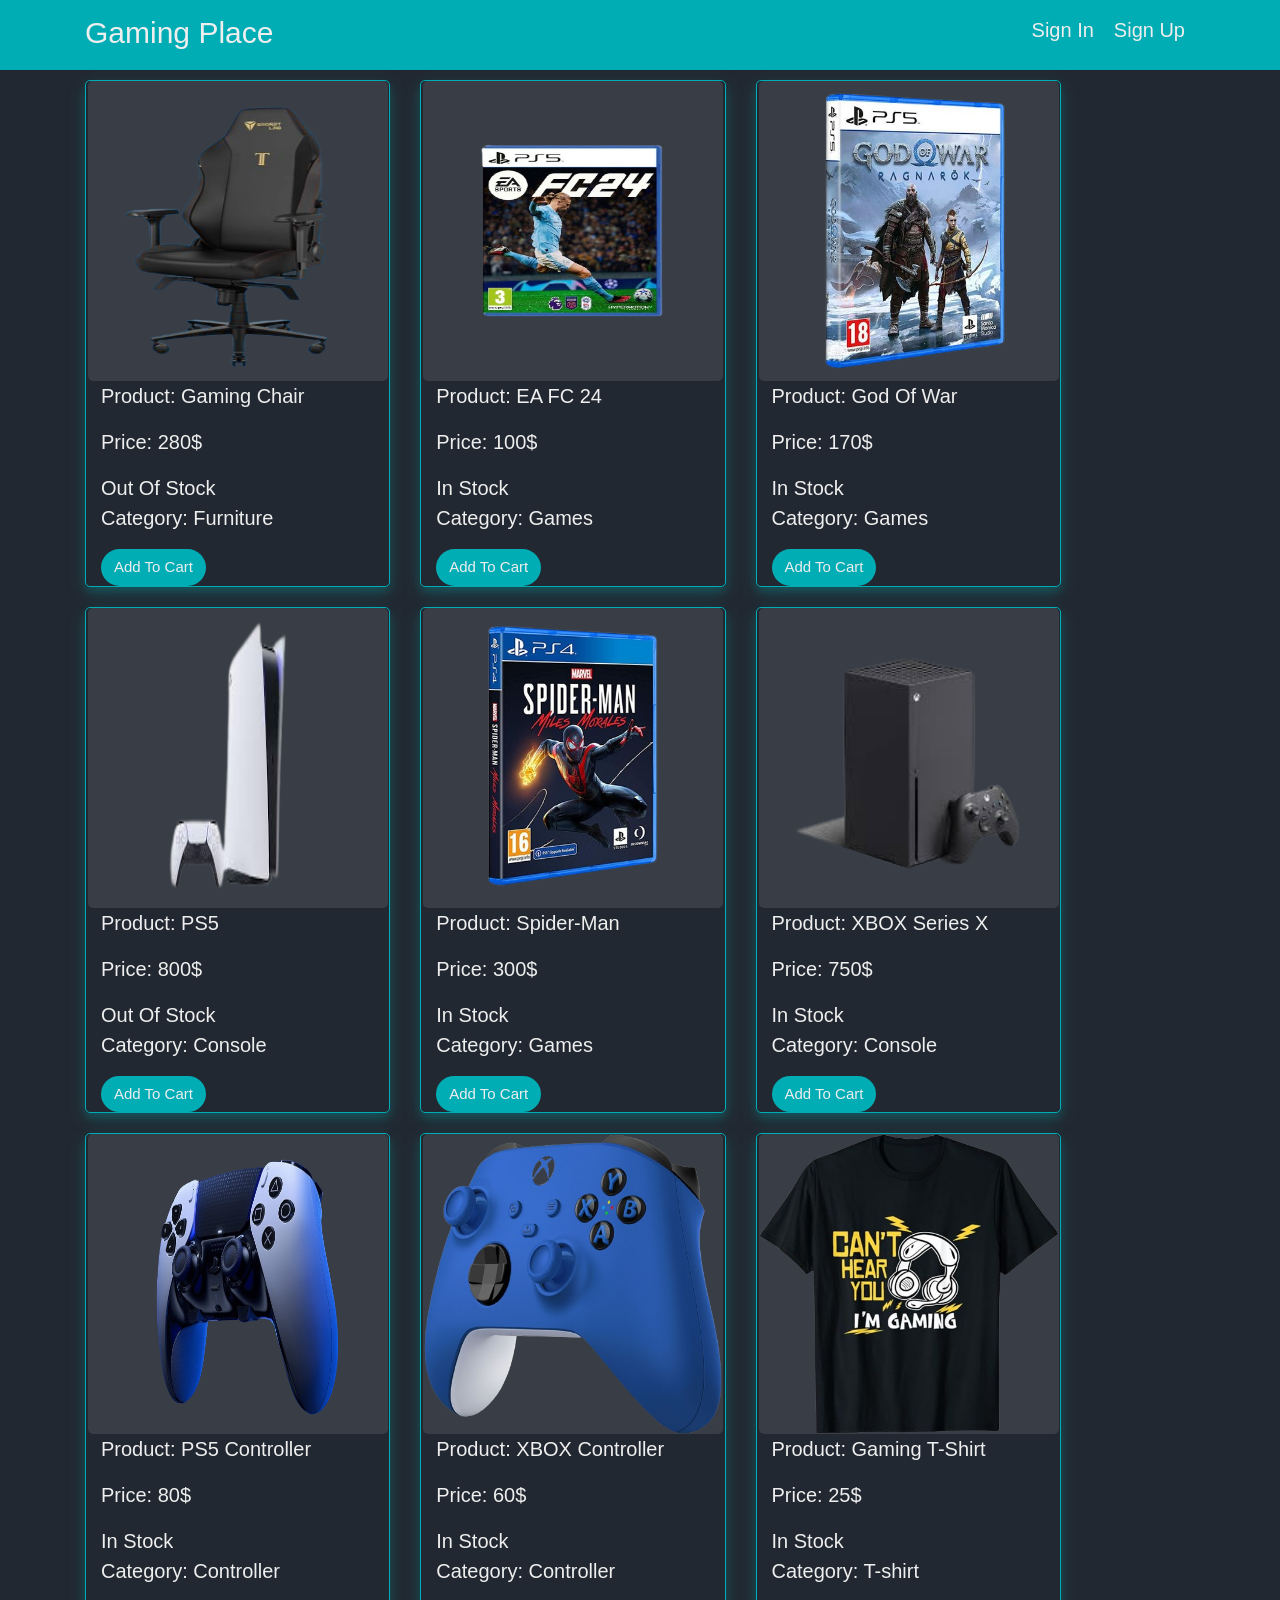
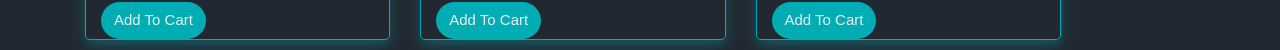
<file: index.html>
<html lang="en">
<head>
    <meta charset="UTF-8">
    <meta name="viewport" content="width=device-width, initial-scale=1.0">
    <link rel="stylesheet" href="css/all.css">
    <link rel="stylesheet" href="css/style.css">
    <link rel="stylesheet" href="https://cdn.jsdelivr.net/npm/bootstrap@4.6.2/dist/css/bootstrap.min.css">

    <title>Home</title>
</head>
<body class="bg_color">
    <header>
        <div class="container">
            <div class="header-content">
                <a href="index.html" class="homeIcon">Gaming Place</a>
                <nav>
                    <ul id="links">
                        <li><a href="signIn.html">Sign In</a></li>
                        <li><a href="signUp.html">Sign Up</a></li>
                    </ul>
                    <ul id="user-info">
                        <li><a href="#" id="user"></a></li>
                        <li class="shopping_cart">
                            <i class="fas fa-shopping-cart"></i>
                            <span class="badge"></span>
                            <div class="carts_products">
                                <div></div>
                                <a href="cartsproducts.html">View Products</a>
                            </div>
                        </li>
                        <li><a href="#" id="logout">Log Out</a></li>
                    </ul>
                </nav>
            </div>
        </div>
    </header>


<section class="home">
    <div class="container">
        <div class="products row">

            <div class="product_item col-xl-3" data-id="1">

                <img src="images/gamingChair.png" alt="gamingChair">

                <div class="product_item_desc">

                    <!-- PRODUCT NAME -->
                    <p class="product_name" data-name="Gaming Chair">
                        Product: Gaming Chair
                    </p>

                    <!-- PRICE -->
                    <p class="product_price" data-price="280">
                        Price: 280$
                    </p>

                    <!-- AVAILABILITY -->
                    <p class="product_status in-stock" data-status="In Stock">
                        In Stock
                    </p>

                    <!-- CATEGORY -->
                    <p class="product_category">
                        Category: Furniture
                    </p>

                </div>

                <div class="product_item_action">
                    <button class="add_to_cart btn">Add To Cart</button>
                    <button class="remove_from_cart">Remove From Cart</button>
                </div>

                <i class="fa-solid fa-heart fav" style="color: white;"></i>

            </div>

        </div>
    </div>
</section> 


    
    
    
    
    
    
    
<!-- /////////////////////////////////////////////////////////////////////////////////////////////////////////////////// -->    
    <script src="js/script.js"></script>

<!-- /////////////////////////////////////////////////////////////////////////////////////////////////////////////////// -->
    <!-- jQuery library -->
    <script src="https://cdn.jsdelivr.net/npm/jquery@3.7.1/dist/jquery.slim.min.js"></script>
    <!-- Popper JS -->
    <script src="https://cdn.jsdelivr.net/npm/popper.js@1.16.1/dist/umd/popper.min.js"></script>
    <!-- Latest compiled JavaScript -->
    <script src="https://cdn.jsdelivr.net/npm/bootstrap@4.6.2/dist/js/bootstrap.bundle.min.js"></script>
</body>
</html>
</file>
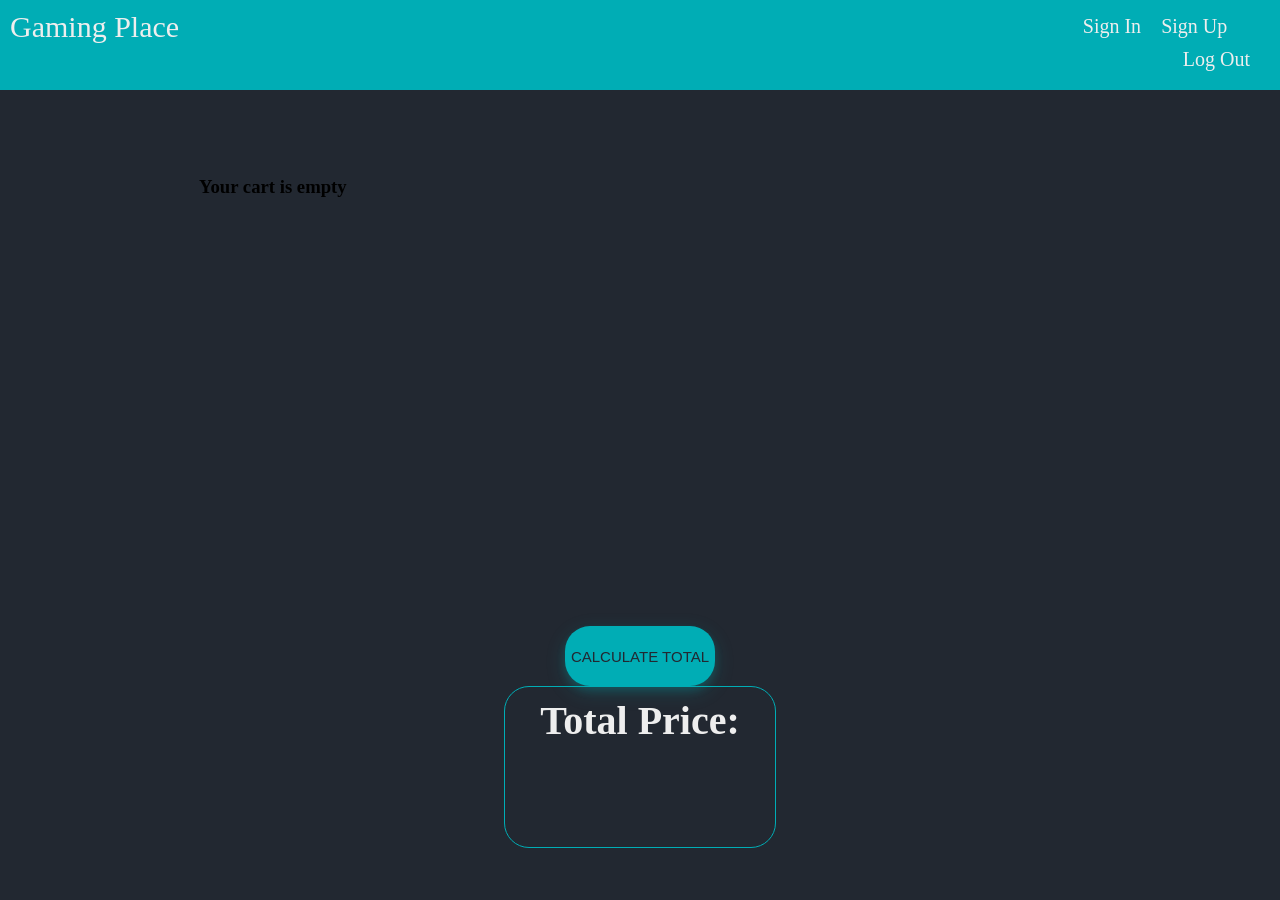
<file: cartsproducts.html>
<html lang="en">
<head>
    <meta charset="UTF-8">
    <meta name="viewport" content="width=device-width, initial-scale=1.0">
    <link rel="stylesheet" href="css/all.css">
    <link rel="stylesheet" href="css/style.css">

    <title>Home</title>
</head>
<body class="bg_color">
    <header>
        <div class="container">
            <div class="header-content">
                <a href="index.html" class="homeIcon">Gaming Place</a>
                <nav>
                    <ul id="links">
                        <li><a href="signIn.html">Sign In</a></li>
                        <li><a href="signUp.html">Sign Up</a></li>
                    </ul>
                    <ul id="user-info">
                        <li><a href="#" id="user"></a></li>
                        <li><a href="#" id="logout">Log Out</a></li>
                    </ul>
                </nav>
            </div>
        </div>


        <section class="home">
            <div class="container">
                <div class="cartProducts" style="margin-top: 100px;">
                

                </div>
                <button class="checkTotal"> CALCULATE TOTAL</button>
                <div class="pricediv">
                    <h2 class="totalprice">Total Price:</h2>
                    <h2 class="price"></h2>
                </div>
            </div>

      </section>






<!-- /////////////////////////////////////////////////////////////////////////////////////////////////////////////////// -->
<!-- jQuery library -->
<script src="https://cdn.jsdelivr.net/npm/jquery@3.7.1/dist/jquery.slim.min.js"></script>
<!-- Popper JS -->
<script src="https://cdn.jsdelivr.net/npm/popper.js@1.16.1/dist/umd/popper.min.js"></script>
<!-- Latest compiled JavaScript -->
<script src="https://cdn.jsdelivr.net/npm/bootstrap@4.6.2/dist/js/bootstrap.bundle.min.js"></script>
<!-- /////////////////////////////////////////////////////////////////////////////////////////////////////////////////// -->
<script src="js/cartsproducts.js"></script>
<script src="js/user.js"></script>
</body>
</html>
</file>
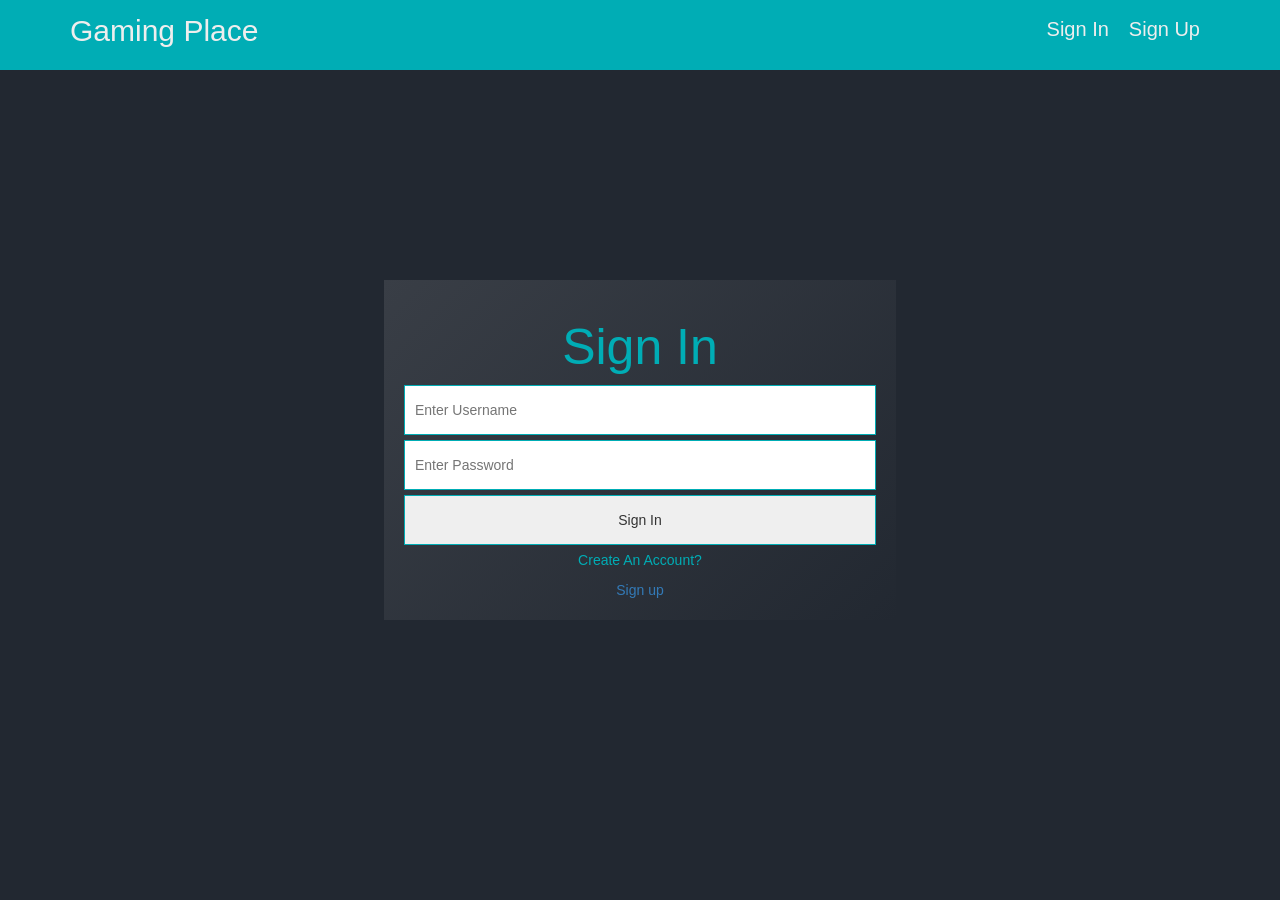
<file: signIn.html>
<html lang="en">
<head>
    <meta charset="UTF-8">
    <meta name="viewport" content="width=device-width, initial-scale=1.0">
    <link rel="stylesheet" href="css/all.css">
    <link rel="stylesheet" href="css/style.css">
    <link rel="stylesheet" href="https://maxcdn.bootstrapcdn.com/bootstrap/3.4.1/css/bootstrap.min.css">

    <title>SignIn Page</title>
</head>
<body class="bg_color">
    <header>
        <div class="container">
            <div class="header-content">
                <a href="index.html" class="homeIcon">Gaming Place</a>
                <nav>
                    <ul id="links">
                        <li><a href="signIn.html">Sign In</a></li>
                        <li><a href="signUp.html">Sign Up</a></li>
                    </ul>
                    <ul id="user-info">
                        <li><a href="#" id="user"></a></li>
                    </ul>
                </nav>
            </div>
        </div>
    </header>

    <section class="main-form">
        <h2>Sign In</h2>

        <form>
            <input type="text" placeholder="Enter Username" id="username">
            <input type="password" placeholder="Enter Password" id="password">
            <input type="submit" value="Sign In" id="sign_in">
            <p>Create An Account?</p>  <a href="signUp.html">Sign up</a>
        </form>
    </section>



    
    
    
    
    
    
    
<!-- /////////////////////////////////////////////////////////////////////////////////////////////////////////////////// -->    
    <script src="js/signIn.js"></script>
<!-- /////////////////////////////////////////////////////////////////////////////////////////////////////////////////// -->
    <!-- jQuery library -->
    <script src="https://cdn.jsdelivr.net/npm/jquery@3.7.1/dist/jquery.slim.min.js"></script>
    <!-- Popper JS -->
    <script src="https://cdn.jsdelivr.net/npm/popper.js@1.16.1/dist/umd/popper.min.js"></script>
    <!-- Latest compiled JavaScript -->
    <script src="https://cdn.jsdelivr.net/npm/bootstrap@4.6.2/dist/js/bootstrap.bundle.min.js"></script>
</body>
</html>
</file>
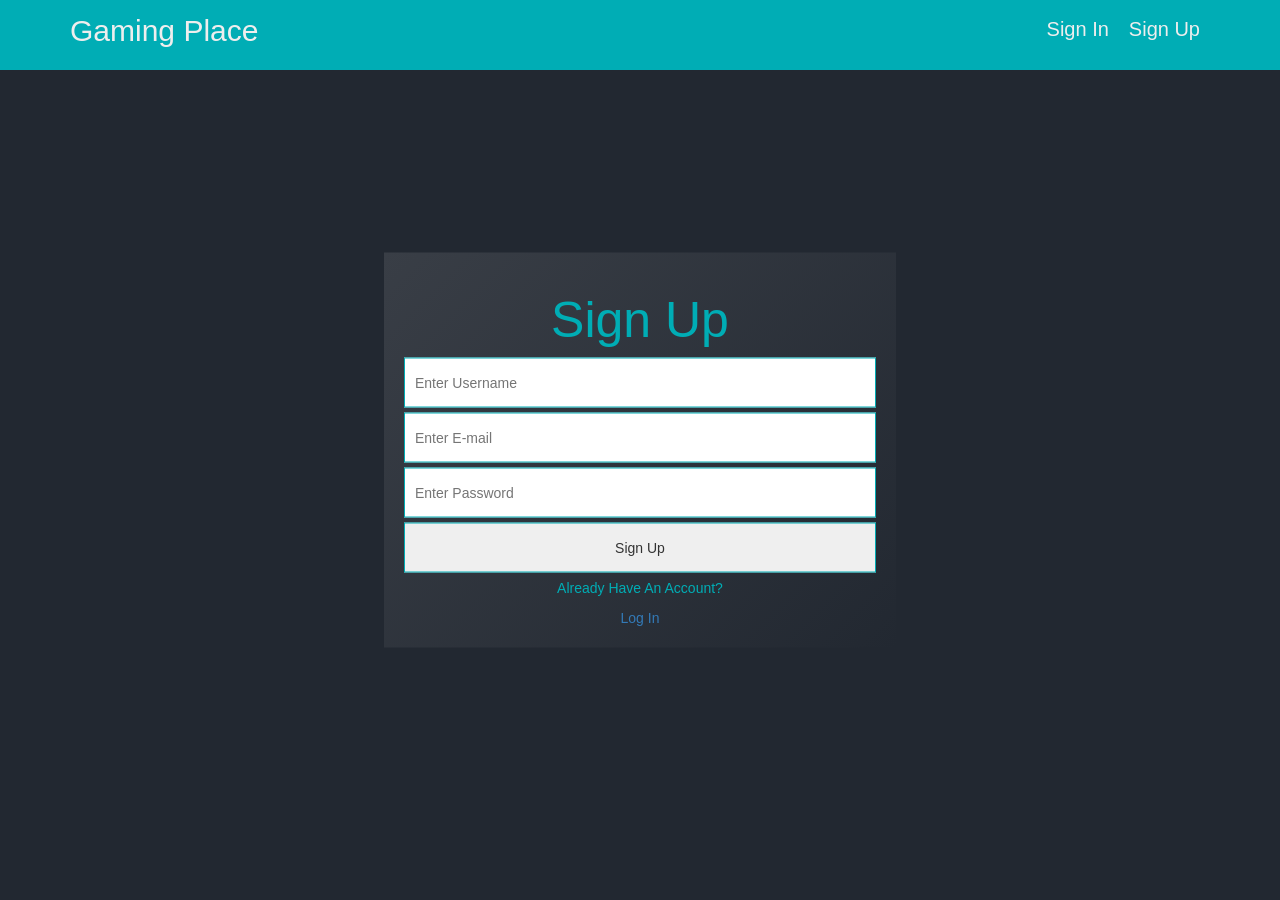
<file: signUp.html>
<html lang="en">
<head>
    <meta charset="UTF-8">
    <meta name="viewport" content="width=device-width, initial-scale=1.0">
    <link rel="stylesheet" href="css/all.css">
    <link rel="stylesheet" href="css/style.css">
    <link rel="stylesheet" href="https://maxcdn.bootstrapcdn.com/bootstrap/3.4.1/css/bootstrap.min.css">

    <title>SignUp Page</title>
</head>
<body class="bg_color">
    <header>
        <div class="container">
            <div class="header-content">
                <a href="index.html" class="homeIcon">Gaming Place</a>
                <nav>
                    <ul id="links">
                        <li><a href="signIn.html">Sign In</a></li>
                        <li><a href="signUp.html">Sign Up</a></li>
                    </ul>
                    <ul id="user-info">
                        <li><a href="#" id="user"></a></li>
                    </ul>
                </nav>
            </div>
        </div>
    </header>


    <section class="main-form">
        <h2>Sign Up</h2>

        <form>
            <input type="text" placeholder="Enter Username" id="username">
            <input type="email" placeholder="Enter E-mail" id="email">
            <input type="password" placeholder="Enter Password" id="password">
            <input type="submit" value="Sign Up" id="sign_up">

            <p>Already Have An Account?</p> <a href="signIn.html">Log In</a>
            
        </form>
    </section>



    
    
    
    
    
    
    
<!-- /////////////////////////////////////////////////////////////////////////////////////////////////////////////////// -->    
    <script src="js/signUp.js"></script>
<!-- /////////////////////////////////////////////////////////////////////////////////////////////////////////////////// -->
    <!-- jQuery library -->
    <script src="https://cdn.jsdelivr.net/npm/jquery@3.7.1/dist/jquery.slim.min.js"></script>
    <!-- Popper JS -->
    <script src="https://cdn.jsdelivr.net/npm/popper.js@1.16.1/dist/umd/popper.min.js"></script>
    <!-- Latest compiled JavaScript -->
    <script src="https://cdn.jsdelivr.net/npm/bootstrap@4.6.2/dist/js/bootstrap.bundle.min.js"></script>
</body>
</html>
</file>
<file: css/style.css>
*
{
    padding: 0;
    margin: 0;
}
.bg_color{
    background-color: #222831;
}
header
{
    background-color: #00ADB5;
    height: 70px;
    padding: 10px 10px;
}
.header-content
{
    display: flex;
    justify-content:space-between;
}
.header-content .homeIcon
{
    text-decoration: none;
    font-size: 30px;
    color:#EEEEEE ;
}
nav ul
{
    display: flex;
    list-style: none;
    font-size: 20px;
}
nav li a{
    display: flex;
    color: #EEEEEE;
    min-width: 50px;
    padding: 5px;
    margin: 0px 5px;
}
/* **************************************************************************** */
.main-form
{
    position: absolute;
    top: 50%;
    left: 50%;
    transform: translate(-50%,-50%);
    width: 40%;
    text-align: center;
    background: linear-gradient(135deg, #393E46, #222831);
    padding: 20px;
}
.main-form h2
{
    font-size: 50px;
    color: #00ADB5;
}
.main-form form input
{
    display: block;
    width: 100%;
    margin: 5px 0px;
    height: 50px;
    border: 1px solid #00ADB5; 
    padding: 10px;
    
}
.main-form form p,a
{
    color: #00ADB5;
    text-decoration: none;
}
.main-form form input[type="submit"]:hover
{
    opacity: 0.5;
    color: #00ADB5;
    cursor: pointer;
}


/* *******************SEARCH********** */
.search
{
    width: 100%;
    background-color: #393E46;
    height: 60px;
    display: flex;
    flex-direction: row;
    padding: 5px;
}
.search input
{

    width:50%;
    float: left;
}
.btn
{
    color: #00ADB5;
}
.btn:hover
{
    color: #EEEEEE;

}
.dropdown button
{
    background-color: #222831;
    color: #00ADB5;
    box-shadow: #222831;
}
.dropdown button:hover
{
    color: #EEEEEE;
}

/* *******************HOME************ */
.home
{
    width: 100%;
}
.products
{
    width: 110%;  
}
.product_item
{
    width: 100%;
    color: #EEEEEE;
    font-size: 20px;
    border: 1px solid rgb(0, 173, 181); 
    margin: 10px 15px;
    border-radius: 5px;
    box-shadow: 0 5px 8px 0 rgba(0, 173, 181, 0.2), 0 6px 20px 0 rgba(0, 173, 181, 0.19);
}
.product_item:hover
{
    background-color: #00ADB5;
    color: #222831;
    transform: scale(1.1);
    transition: transform 0.8s ease-in-out;
    z-index: 1;
}
.product_item:hover button
{
    background-color: #222831;
    color: #EEEEEE;

}
.product_item img
{
    height: 300px;
    width: 300px;
    background-color: #393E46;
    display: block;
    border-radius: 5px;
    margin-left: -13px;
}
.product_item_action .add_to_cart
{
    background-color: #00ADB5;
    color: #EEEEEE;
    font-size: 15px;
    border-radius: 25px;
    cursor: pointer;
}
.product_item_action .remove_from_cart
{
    color: #EEEEEE;
    background-color: #EF5A6F;
    font-size: 15px;
    border-radius: 45px;
    height: 50px;
    width: 200px;
    border: none;
    display: none;
}
.remove_from_cart
{
    color: #EEEEEE;
    background-color: #EF5A6F;
    font-size: 15px;
    border-radius: 45px;
    height: 25px;
    width: 150px;
    border: none;
}
.fav
{
    cursor: pointer;
    display: block;
    width: 20px;
    margin-left: auto;
}
/* //////////////////////////CART///////////// */
/* nav ul#user-info
{
    display: none;
    font-size: 20px;
    display: flex;
    flex-direction: row;
    justify-content: space-between;
    width: 130%;
} */
nav ul#user-info li i
{
    color: #fff;
    font-size: 25px;
    cursor: pointer;
}
nav ul#user-info li
{
    margin: 0px 10px ;
    position: relative;
}
nav ul#user-info li .badge
{
    position: absolute;
    width: 20px;
    height: 20px;
    background-color: red;
    color: #fff;
    text-align: center;
    display: block;
    border-radius: 50%;
    top: -10px;
    right:-10px;
    font-size: 10px;
    display: none;
}

.carts_products
{
    position: absolute;
    width: 100%;
    transform: translate(-40%,0);
    background-color: #222831;
    top: 60px;
    padding: 10px;
    border: 1px solid #00ADB5 ;
    display: none;
    border-radius: 10px;
}
.carts_products a {
    display: block;
    color: #EEEEEE;
    margin: 4px 0;
    padding: 0;
    background-color: #222831;
    text-align: center;
    text-decoration: none;
 }
/* //////////////////////////CART ITEM///////////// */

.cartProducts
{
    margin: auto;
    width: 70%; 
    height: 50vh;
}
.cart_item
{
    height: 90px;
    width: 50%;
    background-color: #393E46;
    color: #EEEEEE;
    display: flex;
    justify-content: space-between;
    margin: auto;
    transform: scale(1.4);
    border: 1px solid #00ADB5; 
    
}
.cart_item_img
{ 
    height: 80px;
    width: 80px;
}
.addOrRemove i
{
    cursor: pointer;
}

/* --------- added items design -----------*/
.itemCounter
{
    color: #EEEEEE;   
}
.carts_products
{
    position: relative;
    position: fixed;
    z-index: 1; 
    width: 40%;
    height: 30%;
}
.added_item
{
    height: 80px;
    width: 100%;
    background-color: #393E46;
    color: #EEEEEE;
    display: flex;
    justify-content: space-between;
    margin: auto;
    border: 1px solid #00ADB5; 
    /* transform: scale(0.4); */
}
.added_item_img
{
    transform: scale(1);
    
}
.added_item_action
{
    color: #EEEEEE;
    background-color: #EF5A6F;
    height: 40px;
    border-radius: 45px;
}

.checkTotal
{
    background-color: #00ADB5;
    color: #222831;
    height: 60px;
    width: 150px;
    border-radius: 25px;
    font-size: 15px;
    margin: auto;
    display: block;
    border: none;
    box-shadow: 0 5px 8px 0 rgba(0, 173, 181, 0.2), 0 6px 20px 0 rgba(0, 173, 181, 0.19);
    cursor: pointer;
}
.totalprice ,.price
{
    margin: 10px 5px;
    text-align: center;
    color: #EEEEEE;
    font-size: 40px;
}
.pricediv
{
    height: 160px;
    width: 270px;
    border: 1px solid #00ADB5;
    border-radius: 25px;
    margin: auto;
}
</file>
